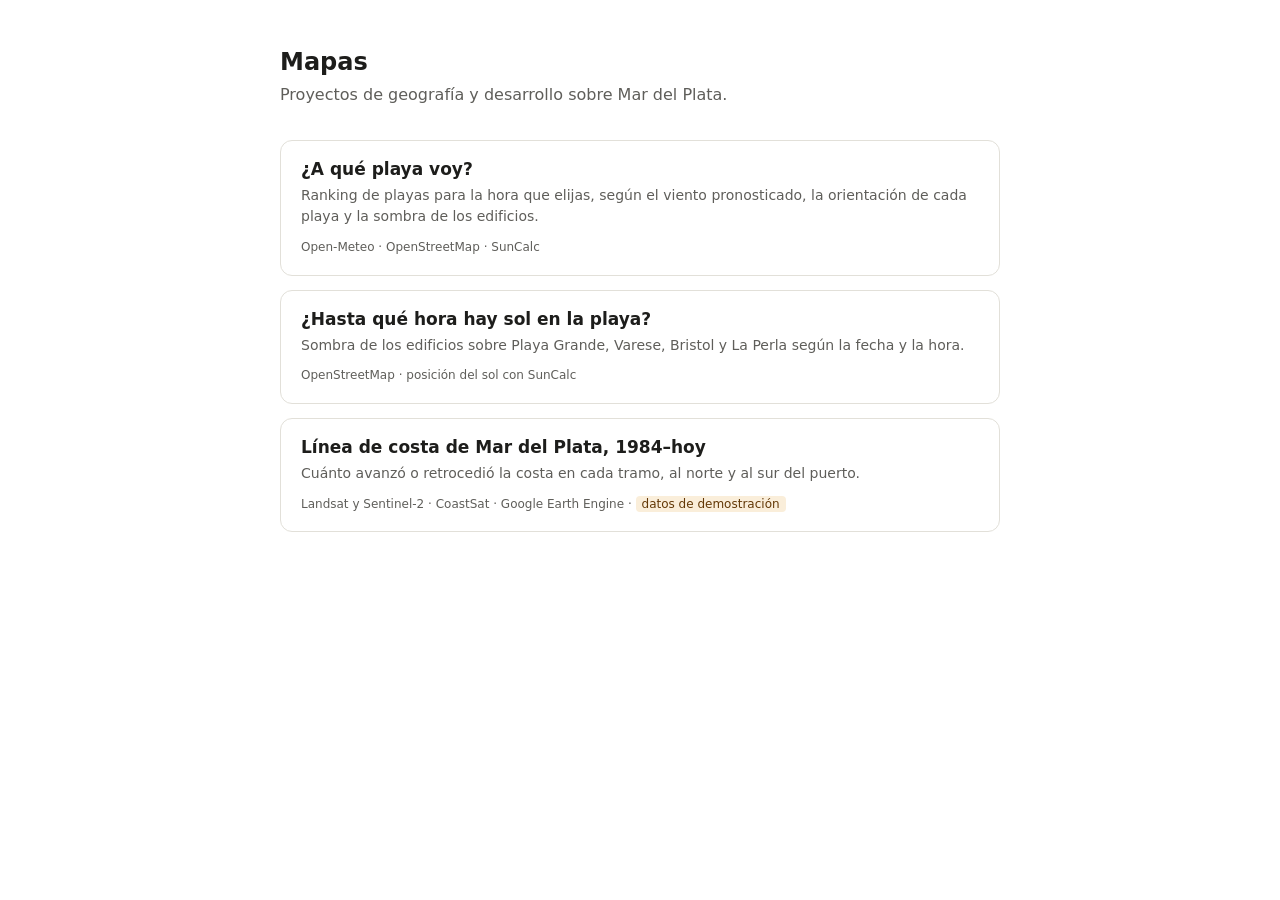
<file: sitio/index.html>
<!doctype html>
<html lang="es">
<head>
  <meta charset="utf-8">
  <meta name="viewport" content="width=device-width, initial-scale=1">
  <title>Mapas · Víctor Peñas</title>
  <link rel="stylesheet" href="comun.css">
  <style>
    body { display: block; }
    main { max-width: 760px; margin: 0 auto; padding: 48px 20px; }
    h1 { font-size: 24px; margin-bottom: 6px; }
    .intro { color: var(--texto-2); margin: 0 0 32px; line-height: 1.6; }
    .tarjetas { display: grid; gap: 14px; }
    .tarjeta { display: block; border: 1px solid var(--borde); border-radius: 12px; padding: 18px 20px; color: inherit; text-decoration: none; }
    .tarjeta:hover { border-color: var(--acento); }
    .tarjeta h2 { font-size: 17px; margin: 0 0 6px; }
    .tarjeta p { margin: 0; font-size: 14px; line-height: 1.55; color: var(--texto-2); }
    .tarjeta .datos { margin-top: 10px; font-size: 12px; }
    .tarjeta .demo { background: var(--aviso-fondo); color: var(--aviso-texto); border-radius: 4px; padding: 1px 6px; }
  </style>
</head>
<body>
  <main>
    <h1>Mapas</h1>
    <p class="intro">Proyectos de geografía y desarrollo sobre Mar del Plata.</p>
    <div class="tarjetas">
      <a class="tarjeta" href="playa-hoy/">
        <h2>¿A qué playa voy?</h2>
        <p>Ranking de playas para la hora que elijas, según el viento pronosticado, la orientación de cada playa y la sombra de los edificios.</p>
        <p class="datos">Open-Meteo · OpenStreetMap · SunCalc</p>
      </a>
      <a class="tarjeta" href="sombras/">
        <h2>¿Hasta qué hora hay sol en la playa?</h2>
        <p>Sombra de los edificios sobre Playa Grande, Varese, Bristol y La Perla según la fecha y la hora.</p>
        <p class="datos">OpenStreetMap · posición del sol con SunCalc</p>
      </a>
      <a class="tarjeta" href="mdp/">
        <h2>Línea de costa de Mar del Plata, 1984–hoy</h2>
        <p>Cuánto avanzó o retrocedió la costa en cada tramo, al norte y al sur del puerto.</p>
        <p class="datos">Landsat y Sentinel-2 · CoastSat · Google Earth Engine · <span class="demo">datos de demostración</span></p>
      </a>
    </div>
  </main>
</body>
</html>
</file>
<file: sitio/comun.css>
/* Estilos compartidos por todos los mapas del sitio */
:root {
  --fondo: #ffffff;
  --texto: #1d1d1b;
  --texto-2: #5f5e5a;
  --borde: #e2e0d9;
  --acento: #185fa5;
  --aviso-fondo: #faeeda;
  --aviso-texto: #633806;
}
@media (prefers-color-scheme: dark) {
  :root {
    --fondo: #1f1f1d;
    --texto: #f1efe8;
    --texto-2: #b4b2a9;
    --borde: #3a3936;
    --acento: #85b7eb;
    --aviso-fondo: #412402;
    --aviso-texto: #fac775;
  }
}
* { box-sizing: border-box; }
[hidden] { display: none !important; }
html, body { margin: 0; height: 100%; font-family: system-ui, -apple-system, "Segoe UI", sans-serif; color: var(--texto); background: var(--fondo); }
body { display: flex; }
#mapa { flex: 1; min-height: 100%; }
#panel { width: 360px; overflow-y: auto; padding: 20px; border-left: 1px solid var(--borde); background: var(--fondo); }
h1 { font-size: 18px; font-weight: 600; margin: 0 0 4px; }
h2 { font-size: 15px; font-weight: 600; margin: 0 0 8px; }
.sub { font-size: 13px; color: var(--texto-2); margin: 0; }
.volver { display: inline-block; font-size: 12px; color: var(--acento); text-decoration: none; margin-bottom: 10px; }
.volver::before { content: "← "; }
.aviso { display: block; font-size: 13px; background: var(--aviso-fondo); color: var(--aviso-texto); padding: 8px 10px; border-radius: 6px; margin: 12px 0 0; }
section { border-top: 1px solid var(--borde); padding: 16px 0; }
header { padding-bottom: 16px; }
label { display: block; font-size: 13px; color: var(--texto-2); margin-bottom: 6px; }
label strong { color: var(--texto); }
select, input[type=range] { width: 100%; }
select, input[type=date], input[type=number], button { font: inherit; font-size: 14px; padding: 6px 10px; border: 1px solid var(--borde); border-radius: 6px; background: var(--fondo); color: var(--texto); }
button { cursor: pointer; }
button:hover { border-color: var(--texto-2); }
.nota { font-size: 12px; color: var(--texto-2); margin: 8px 0 0; }
dl { display: grid; grid-template-columns: auto 1fr; gap: 4px 12px; font-size: 13px; margin: 0 0 12px; }
dt { color: var(--texto-2); }
dd { margin: 0; font-variant-numeric: tabular-nums; }
.grafico { position: relative; height: 200px; }
@media (max-width: 720px) {
  body { flex-direction: column; }
  #mapa { min-height: 55vh; }
  #panel { width: 100%; border-left: 0; border-top: 1px solid var(--borde); padding: 16px; }
}
</file>
